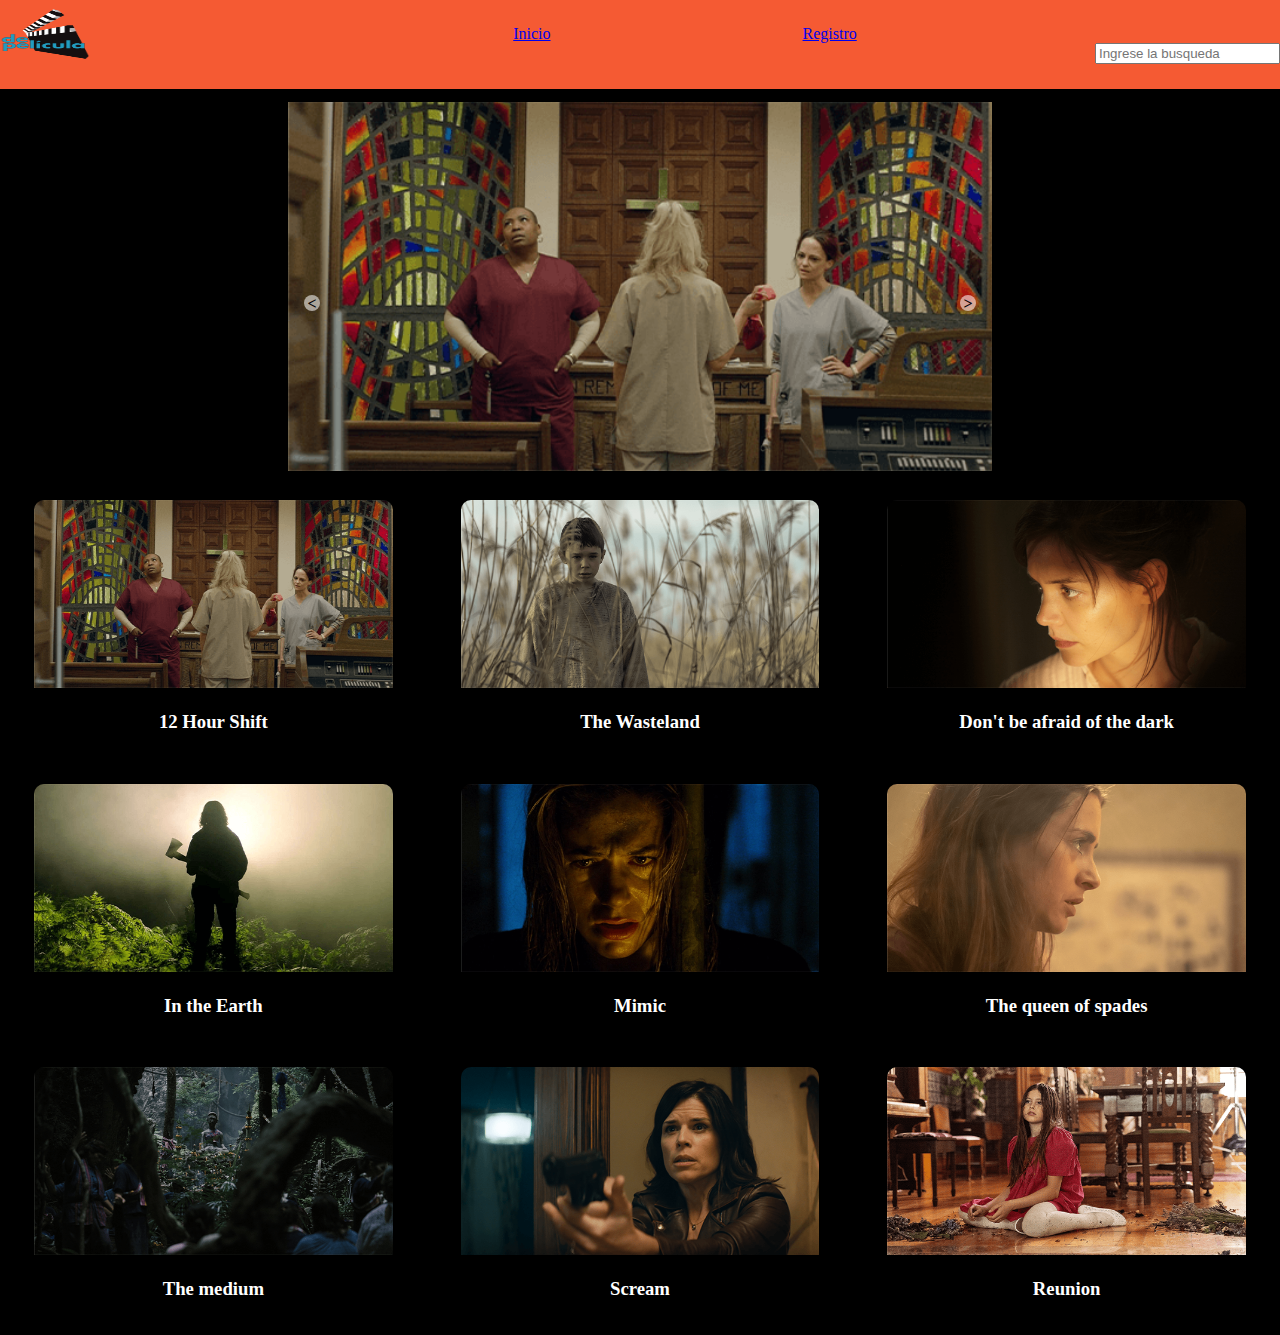
<file: index.html>
<!DOCTYPE html>
<html lang="en">
<head>
    <meta charset="UTF-8">
    <meta http-equiv="X-UA-Compatible" content="IE=edge">
    <meta name="viewport" content="width=device-width, initial-scale=1.0">
    <link rel="stylesheet" href="styles/styles.css">
    <title>Peliculas</title>
</head>
<body>
    <header>
        <nav class="menu">
            <img id=logo src="img/logo.png">
        <div class="nav">
            
            <ul>
            <a class="link" href="index.html">Inicio</a>
            <a class="link"  href="registro.html">Registro</a>
            <form id="formBuscar">
                 <input type="text" id="search" class="search" placeholder="Ingrese la busqueda">
              </form>
            </ul>
        </div>
          </nav>    
    </header>


    <div id="containerSlider" class="containerSlider">
      <div class="slider" id="slider">
        <div class="sliderS">
          <img src="img/12-hour-shift.png" alt="" class="sliderImg">
        </div>
        <div class="sliderS">
          <img src="img/dont-be-afraid-of-the-dark.png" alt="" class="sliderImg">
        </div>
        <div class="sliderS">
          <img src="img/in-the-earth.png" alt class="sliderImg">
        </div>
        <div class="sliderS">
          <img src="img/mimic.png" alt="" class="sliderImg">
        </div>
        <div class="sliderS">
          <img src="img/reunion.png" alt="" class="sliderImg">
        </div>
        <div class="sliderS">
          <img src="img/scream.png" alt="" class="sliderImg">
        </div>
        <div class="sliderS">
          <img src="img/the-medium_.png" alt="" class="sliderImg">
        </div>
        <div class="sliderS">
          <img src="img/the-queen-of-spades.png" alt="" class="sliderImg">
        </div>
        <div class="sliderS">
          <img src="img/the-wasteland.png" alt="" class="sliderImg">
        </div>
      </div>
      <div class="btnL" id="btnL"><</div>
      <div class="btnR" id="btnR">></div>
    </div>

    <main>
    
      <div id="cartas">

      </div>


    </main>  
    
    <script src="scripts/script.js"></script>
    <script src="scripts/cartas.js"></script>
</body>
</html>
</file>
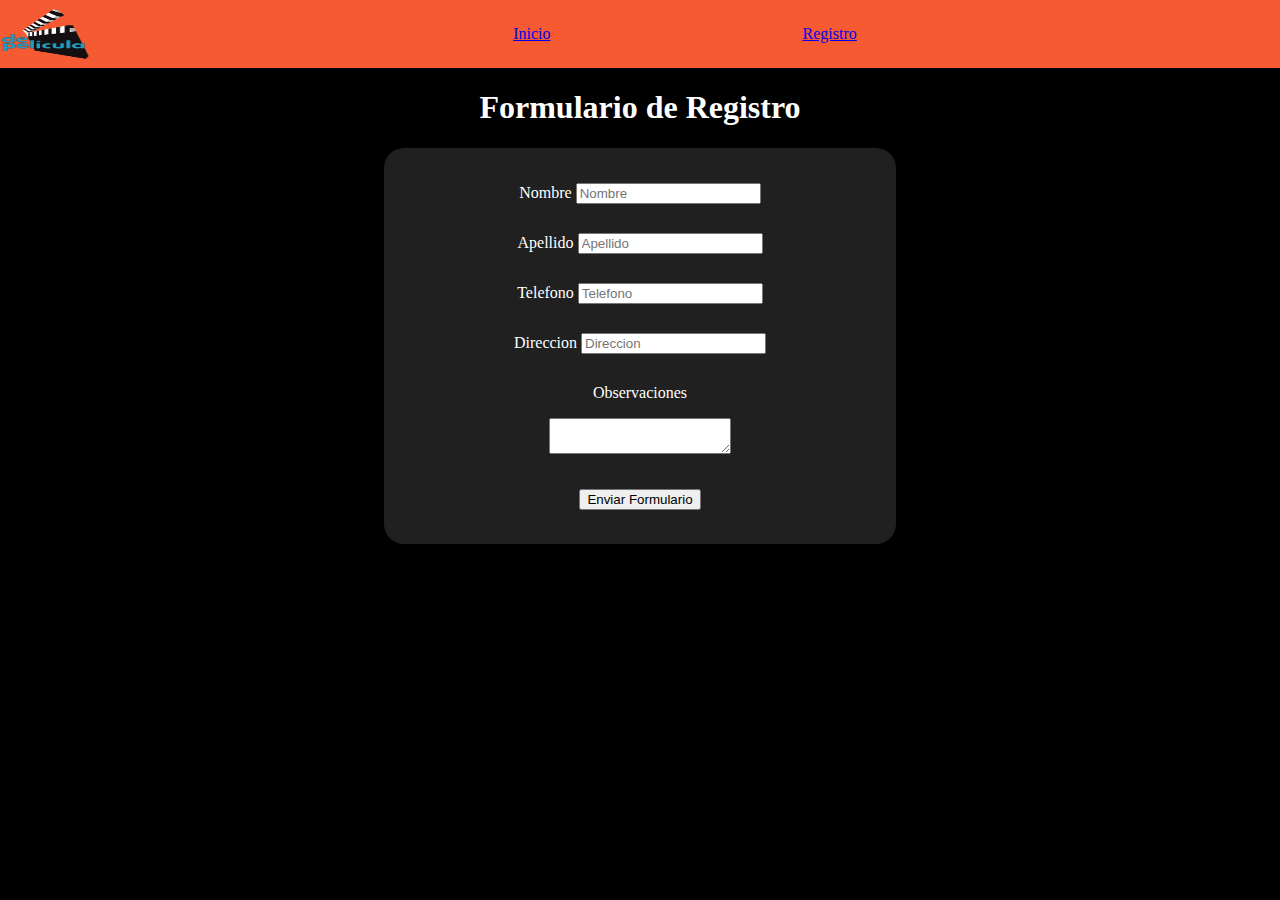
<file: registro.html>
<!DOCTYPE html>
<html lang="en">
<head>
    <meta charset="UTF-8">
    <meta http-equiv="X-UA-Compatible" content="IE=edge">
    <meta name="viewport" content="width=device-width, initial-scale=1.0">
    <link rel="stylesheet" href="styles/styles.css">
    <title>Registro</title>
</head>
<body>
    <header>
        <nav class="menu">
            <img id=logo src="img/logo.png">
        <div class="nav">
            
            <ul>
            <a class="link" href="index.html">Inicio</a>
            <a class="link"  href="registro.html">Registro</a>
            </ul>
        </div>
          </nav>    
    </header>
    <main>
        <h1>Formulario de Registro</h1>
        <form class="formRegistro" id="formRegistro" >
    
            <label>Nombre </label>
            <input id="nombre" type="text" placeholder="Nombre"  required>
            <br>
            <label>Apellido</label>
            <input id="apellido" type="text" placeholder="Apellido"  required>
            <br>
            <label>Telefono</label>
            <input id="tlf" type="number" placeholder="Telefono"  required>
            <br>
            <label>Direccion</label>
            <input id="direccion" type="text" placeholder="Direccion"  required>
            <br>
        <div>
            <label>Observaciones</label>
            <br>
            <textarea name="textarea" id="textarea" ></textarea>
            <br>
            <button id="submit" type="submit" class="submit-button" >Enviar Formulario</button>
        </div>
        </form>


    </main>
    <footer>

    </footer>
    
<script src="./scripts/registro.js"></script>
</body>
</html>
</file>
<file: styles/styles.css>
*{
    box-sizing: border-box;

}
#logo{
    float:left;
    width: 90px;
    height: 50px;
}
nav{
    color:black;
    background-color: rgb(245, 90, 51);
    padding: 1vh 0;
}
body{
    margin: 0%;
    text-align: center;
    color: white;
    background-color: black;

}
.formRegistro{
    border-radius: 20px;
    line-height: 50px;
    align-items: flex-end;
    padding: 20px 0;
    margin: 0% 30%;
    background-color: rgb(32, 32, 32);
}
label{
    text-align:left;
    line-height: 20px;

}
.link{
    margin: 0% 10%;
}
.containerSlider{
    width: 55%;
    max-width: 900px;
    margin: 1% auto;
    overflow:hidden;
    position: relative;
}
.slider{
    display: flex;
    width: 900%;
    margin-left: -100%;
}
.sliderS{
    width:100%
}
.sliderImg{
    display: block;
    width: 100%;
    height: 100%;
    object-fit: cover;
}
.btnL{
    position: absolute;
    width: 1rem;
    height: 1rem;
    background-color: rgba(240, 248, 255, 0.329);
    top:50%;
    transform: translateY(50%);
    font-size: 1rem;
    font-weight: bold;
    border-radius: 50px;
    cursor: pointer;
    background-color: rgba(255, 255, 255, 0.555);
    color: black;
    left: 1rem;
}
.btnR{
    position: absolute;
    width: 1rem;
    height: 1rem;
    background-color: rgba(255, 255, 255, 0.555);
    top:50%;
    transform: translateY(50%);
    font-size: 1rem;
    font-weight: bold;
    border-radius: 50px;
    cursor: pointer;
    color: black;
    right: 1rem;
}
/*ver imagen completa*/
.movies img{
    width: 100%;
}
/*hacer carta*/
.movies{
    width: 28%;
    margin: 1rem;
    background-color: var(--color1);
    box-shadow: 0 5px 5px rgb(0, 0, 0, 0.5);
    position: relative;
    overflow: hidden;
    border-radius: 10px;
}
/*ocultar info*/
.overview{
    width: 100%;
    background-color: rgba(0, 0, 0, 0.918);
    position:absolute;
    left: 0;
    bottom: 0;
    right: 0;
    max-height: 400%;
    transform: translateY(100%);
    transition: transform 0.3s ease-in;
    height: fit-content;
    text-align:left;
}
.movies:hover .overview{
    transform: translateY(0);
}
.search{
    align-items: flex-start;
}
#formBuscar{
    text-align: end;
}
#cartas{
    display: flex;
    flex-wrap: wrap;
    justify-content: space-around;
    text-align: center;
}
</file>
